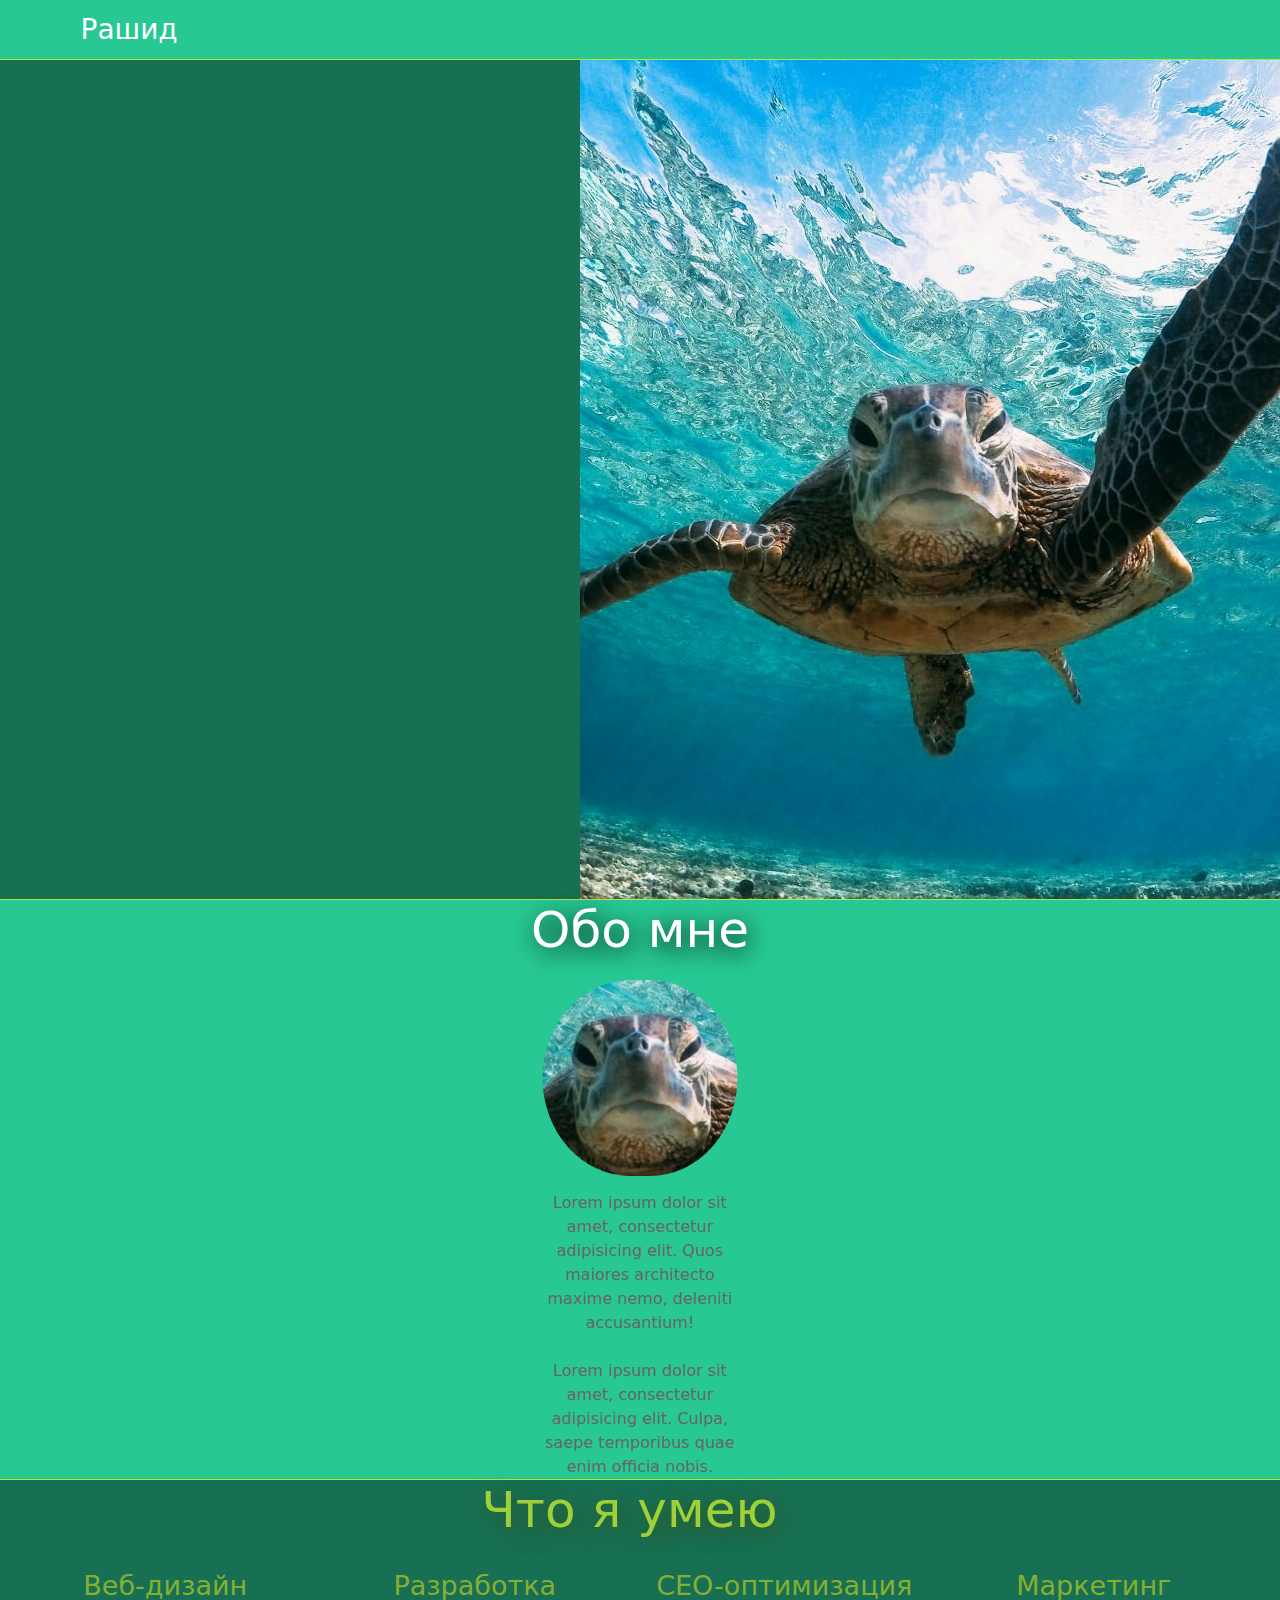
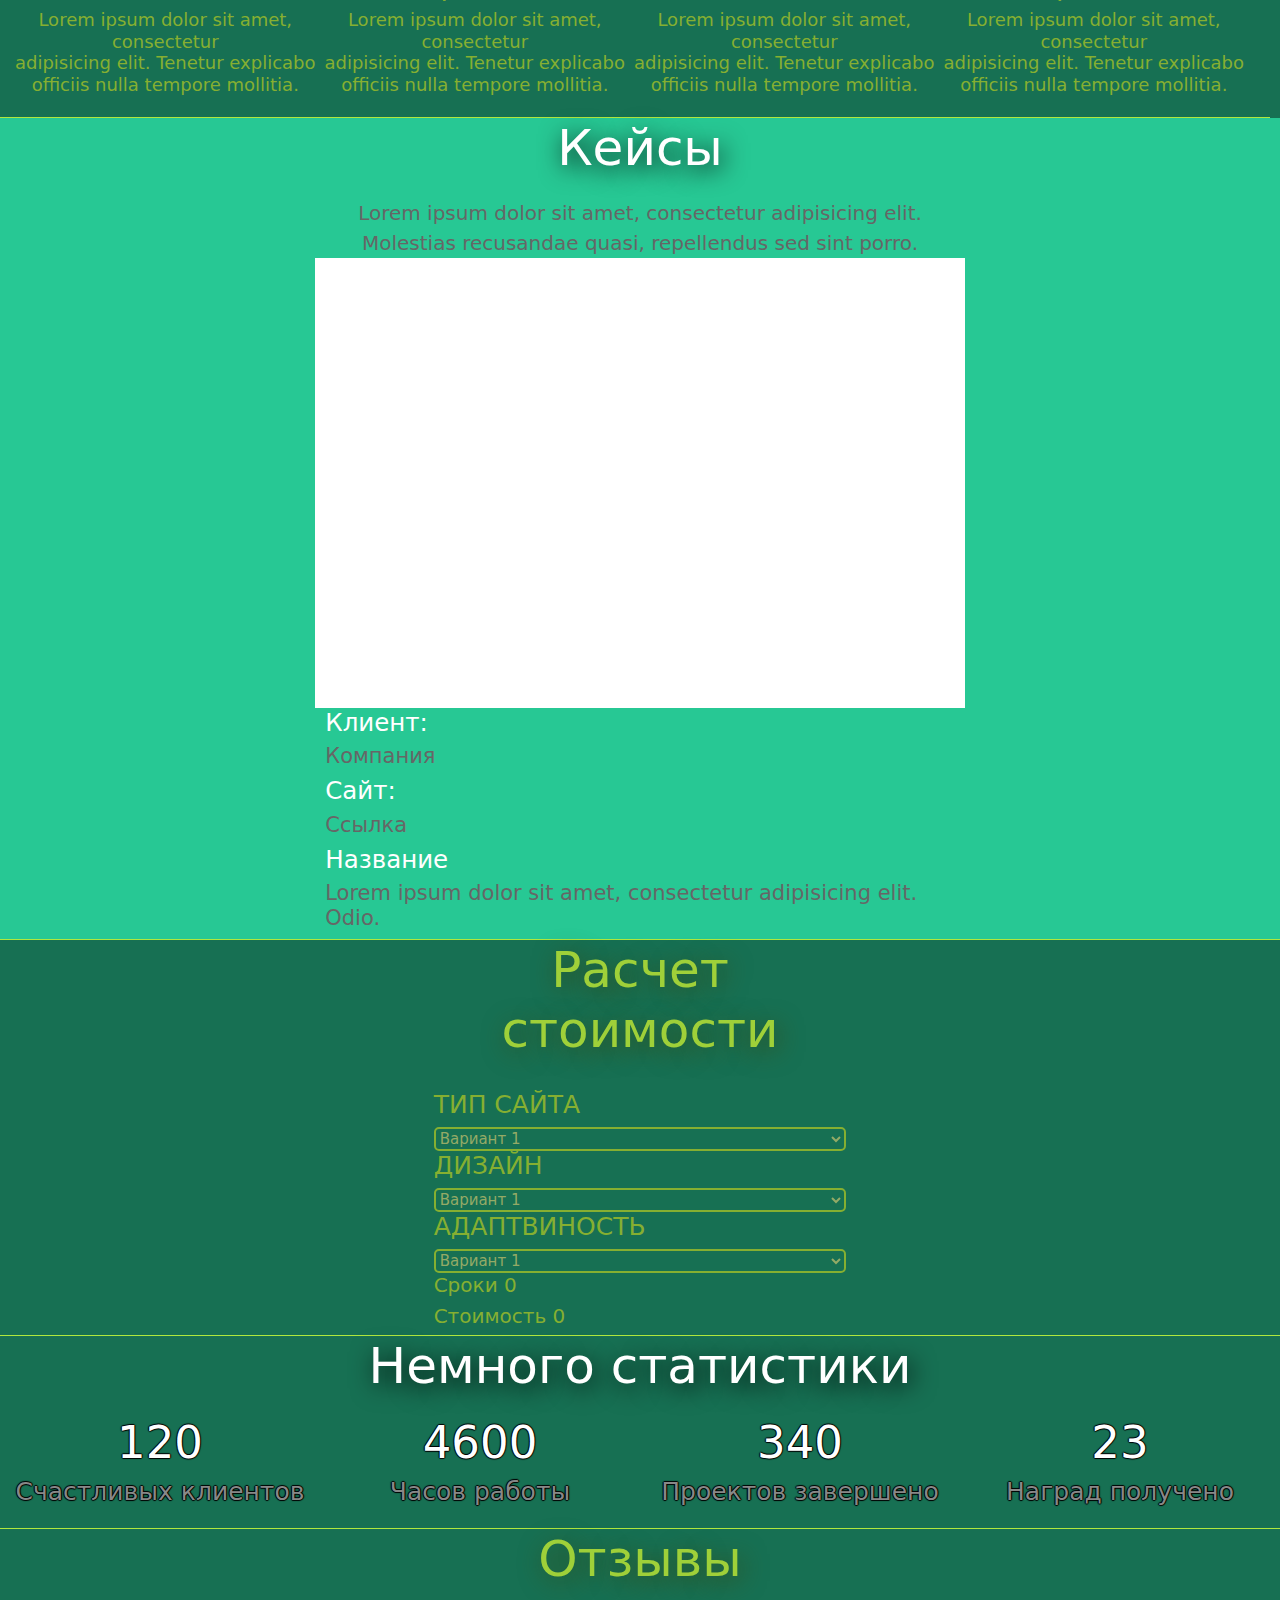
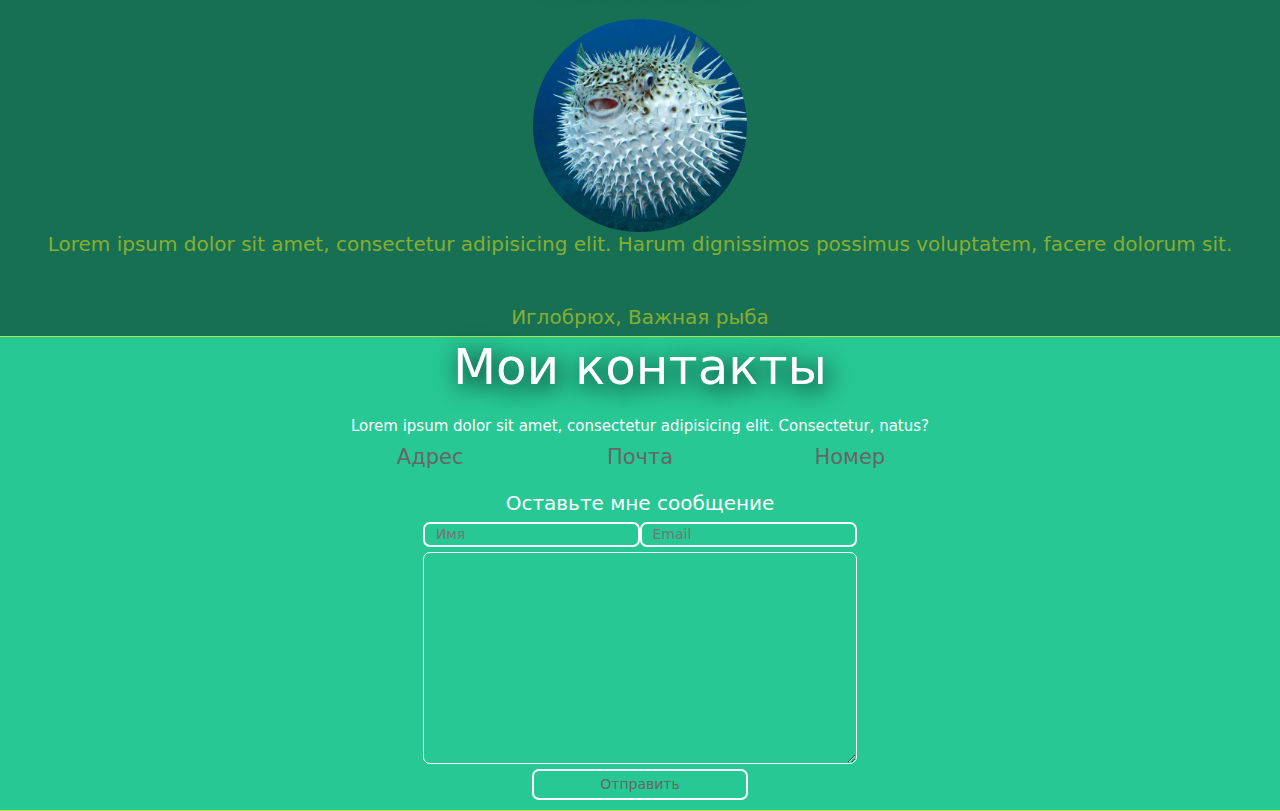
<file: Project_2/src/index.html>
<!DOCTYPE html>
<html lang="en">

<head>
    <link rel="stylesheet" href="css/reset.css">
    <link rel="stylesheet" href="css/bootstrap.min.css">
    <link rel="stylesheet" href="css/style.css">
    <meta charset="UTF-8">
    <meta name="description" content="Это моя первая страница...">
    <meta name="author" content="Rasid">
    <meta property="og:title" content="Это моя первая страница...">
    <title>Рашид</title>
</head>

<body>
    <header>
        <nav>
            <div class="container">
                <div class="row">
                    <div class="col-xxl-3 offset-xxl-1 col-xl-3 col-lg-2 col-6">
                        <div class="logo">
                            Рашид
                        </div>
                    </div>
                    <div class="px-0 col-xxl-6 offset-xxl-2 col-xl-7 offset-xl-2 col-lg-9 offset-lg-1 d-lg-block d-none">
                        <div class="menu">
                            <ul>
                                <li>
                                    <a class="dropdown-item" href="#about_me">Обо мне</a>
                                </li>
                                <li>
                                    <a class="dropdown-item" href="#what_i_can">Услуги</a>
                                </li>
                                <li>
                                    <a class="dropdown-item" href="#cases">Кейсы</a>
                                </li>
                                <li>
                                    <a class="dropdown-item" href="#price">Прайс</a>
                                </li>
                                <li>
                                    <a class="dropdown-item" href="#reviews">Отзывы</a>
                                </li>
                                <li>
                                    <a class="dropdown-item" href="#contacts">Контакты</a>
                                </li>
                            </ul>
                        </div>
                    </div>
                    <div class="d-lg-none col-6 d-flex flex-column justify-content-center align-items-end">
                        <div class="dropdown">
                            <a class="btn btn-outline-success btn-white dropdown-toggle" href="#" role="button" id="dropdownMenuLink" data-bs-toggle="dropdown" aria-expanded="false">
                                Навигация
                            </a>

                            <ul class="dropdown-menu" aria-labelledby="dropdownMenuLink">
                                <li>
                                    <a class="dropdown-item" href="#about_me">Обо мне</a>
                                </li>
                                <li>
                                    <a class="dropdown-item" href="#what_i_can">Услуги</a>
                                </li>
                                <li>
                                    <a class="dropdown-item" href="#cases">Кейсы</a>
                                </li>
                                <li>
                                    <a class="dropdown-item" href="#price">Прайс</a>
                                </li>
                                <li>
                                    <a class="dropdown-item" href="#reviews">Отзывы</a>
                                </li>
                                <li>
                                    <a class="dropdown-item" href="#contacts">Контакты</a>
                                </li>
                            </ul>
                        </div>
                    </div>
                </div>
            </div>
        </nav>
    </header>
    <div class="main container-fluid h-100">
        <div class="row align-items-center h-100">
            <div class="title_container col-lg-12 col-xl-6">
                <h1>Привет<br>Я Рашид</h1>
                <h4>Фулл стек веб-разработчик</h4>
                <input type="submit" value="Обо мне">
                <input type="submit" value="Мои работы">
            </div>
        </div>
    </div>
    <div class="row align-items-center about_me light" id="about_me">
        <h2>Обо мне</h2>
        <img src="img/Turtle%20square.jpg" alt="Черепашка" class="offset-5 col-2 miniPic">
        <span class="offset-xl-5 col-xl-2 offset-sm-4 col-sm-4">
            Lorem ipsum dolor sit amet, consectetur adipisicing elit. Quos maiores architecto maxime nemo, deleniti accusantium!
            <br>
            <br>
            Lorem ipsum dolor sit amet, consectetur adipisicing elit. Culpa, saepe temporibus quae enim officia nobis.
        </span>
    </div>
    <div class="what_i_can container-fluid row" id="what_i_can">
        <h2>
            Что я умею
        </h2>
        <ul class="col-12">
            <li class="col-12 col-sm-6 col-md-3">
                <h3>
                    Веб-дизайн
                </h3>
                <h4>
                    Lorem ipsum dolor sit amet, consectetur<br>adipisicing elit. Tenetur explicabo<br>officiis nulla tempore mollitia.
                </h4>
            </li>
            <li class="col-12 col-sm-6 col-md-3">
                <h3>
                    Разработка
                </h3>
                <h4>
                    Lorem ipsum dolor sit amet, consectetur<br>adipisicing elit. Tenetur explicabo<br>officiis nulla tempore mollitia.
                </h4>
            </li>
            <li class="col-12 col-sm-6 col-md-3">
                <h3>
                    CEO-оптимизация
                </h3>
                <h4>
                    Lorem ipsum dolor sit amet, consectetur<br>adipisicing elit. Tenetur explicabo<br>officiis nulla tempore mollitia.
                </h4>
            </li>
            <li class="col-12 col-sm-6 col-md-3">
                <h3>
                    Маркетинг
                </h3>
                <h4>
                    Lorem ipsum dolor sit amet, consectetur<br>adipisicing elit. Tenetur explicabo<br>officiis nulla tempore mollitia.
                </h4>
            </li>
        </ul>
    </div>
    <div class="cases contaier-fluid row light" id="cases">
        <h2>
            Кейсы
        </h2>
        <span class="offset-3 col-6">Lorem ipsum dolor sit amet, consectetur adipisicing elit. Molestias recusandae quasi, repellendus sed sint porro.</span>
        <div class="rectangle offset-3 col-6"></div>
        <div class="offset-3 col-6">
            <h3>
                Клиент:
            </h3>
            <h4>
                Компания
            </h4>
            <h3>
                Сайт:
            </h3>
            <h4>
                Ссылка
            </h4>
            <h3>
                Название
            </h3>
            <h4>
                Lorem ipsum dolor sit amet, consectetur adipisicing elit. Odio.
            </h4>
        </div>
    </div>
    <div class="price conteiner_fluid row" id="price">
        <div class="offset-4 col-4">
            <h2>
                Расчет стоимости
            </h2>
            <h3>
                Тип сайта
            </h3>
            <select name="site_type1" id="site_type">
                <option value="Opt1">Вариант 1</option>
                <option value="Opt2">Вариант 2</option>
                <option value="Opt3">Вариант 3</option>
                <option value="Opt4">Вариант 4</option>
            </select>
            <h3>
                Дизайн
            </h3>
            <select name="design1" id="design">
                <option value="Opt1">Вариант 1</option>
                <option value="Opt2">Вариант 2</option>
                <option value="Opt3">Вариант 3</option>
                <option value="Opt4">Вариант 4</option>
            </select>
            <h3>
                Адаптвиность
            </h3>
            <select name="versatility1" id="versatility">
                <option value="Opt1">Вариант 1</option>
                <option value="Opt2">Вариант 2</option>
                <option value="Opt3">Вариант 3</option>
                <option value="Opt4">Вариант 4</option>
            </select>
            <h4>
                Сроки 0
            </h4>
            <h4>
                Стоимость 0
            </h4>
        </div>
    </div>
    <div class="stats light row">
        <h2>
            Немного статистики
        </h2>
        <ul>
            <li>
                <h3>
                    120
                </h3>
                <h4>
                    Счастливых клиентов
                </h4>
            </li>
            <li>
                <h3>
                    4600
                </h3>
                <h4>
                    Часов работы
                </h4>
            </li>
            <li>
                <h3>
                    340
                </h3>
                <h4>
                    Проектов завершено
                </h4>
            </li>
            <li>
                <h3>
                    23
                </h3>
                <h4>
                    Наград получено
                </h4>
            </li>
        </ul>
    </div>
    <div class="reviews" id="reviews">
        <h2 class="green">
            Отзывы
        </h2>
        <img src="img/Puffer_Fish.png" alt="Иглобрюх" class="offset-5 col-2 miniPic">
        <h4>Lorem ipsum dolor sit amet, consectetur adipisicing elit. Harum dignissimos possimus voluptatem, facere dolorum sit.</h4>
        <br>
        <br>
        <h4>
            Иглобрюх, Важная рыба
        </h4>
    </div>
    <div class="contacts light row" id="contacts">
        <h2>
            Мои контакты
        </h2>
        <h4>
            Lorem ipsum dolor sit amet, consectetur adipisicing elit. Consectetur, natus?
        </h4>
        <ul class="offset-3 col-6">
            <li class="col-4">
                <h4>Адрес</h4>
            </li>
            <li class="col-4">
                <h4>Почта</h4>
            </li>
            <li class="col-4">
                <h4>Номер</h4>
            </li>
        </ul>
        <h3>
            Оставьте мне сообщение
        </h3>
        <input class="inp offset-4 col-2" id="name" type="text" name="name" placeholder="Имя">
        <input class="inp col-2" type="text" name="email" placeholder="Email"> <br>
        <textarea class="message offset-4 col-4" name="message1" id="message" rows="10"></textarea> <br>
        <input class="send offset-5 col-2" type="submit" value="Отправить"> <br>
    </div>
    <script src="js/bootstrap.bundle.min.js"></script>
    <script src="js/jquery-3.6.0.min.js"></script>
    <script src="js/js.js"></script>
</body>

</html>
</file>
<file: Project_2/src/css/style.css>
body {
    background-color: #177053;
}

h2 {
    font-size: 50px;
    text-align: center;
    color: #9FD039;
    text-shadow: #384A14 3px 5px 25px;
    margin-bottom: 30px;
}

nav {
    width: 100%;
    height: 60px;
    background: #27C894;
    position: fixed;
    border-bottom: 1px solid #B0E73E;
    z-index: 1;
}

.logo {
    color: #fff;
    font-size: 28px;
    line-height: 60px;
    float: left;
}

.menu {
    float: left;
}

.menu li {
    float: left;
    font-size: 15px;
    line-height: 60px;
    margin-right: 40px;
    text-transform: uppercase;
    transition: all 0.1s;
    -webkit-animation: topshift 0.4s ease forwards;
    -o-animation: topshift 0.4s ease forwards;
    animation: topshift 0.4s ease forwards;
    opacity: 0;
}
.menu li:nth-child(2){
    animation-delay: 0.1s;
}
.menu li:nth-child(3){
    animation-delay: 0.2s;
}
.menu li:nth-child(4){
    animation-delay: 0.3s;
}
.menu li:nth-child(5){
    animation-delay: 0.4s;
}
.menu li:nth-child(6){
    animation-delay: 0.5s;
}

.menu li a {
    color: #fff;
    text-decoration: none;
    transition: all 0.1s;
    display: inline-block;
}

.menu li a:visited {
    color: #fff;
}

.menu li a:hover {
    color: #555;
}

.menu li a:active {
    transform: scale(1.1);

}

.btn-white:visited {
    color: white;
}

.btn-white {
    color: white;
}

.main {
    width: 100%;
    color: #fff;
    text-align: center;
    background: url(../img/Turtle.jpg);
    background-repeat: no-repeat;
    background-position: right;
    border-bottom: 1px solid #B0E73E;
}

@media (max-width: 1200px) {
    .main {
        background: none;
    }
}

.main h1 {
    font-size: 70px;
    font-weight: bold;
    color: #9FD039;
    text-shadow: #4B621C 3px 5px 25px;
}

.main h4 {
    margin-top: 14px;
    font-size: 30px;
    color: #86AF31;
    text-shadow: #384A14 3px 5px 25px;
}

.main input {
    height: 40px;
    width: 100px;
    text-align: center;
    border: 2px solid;
    background: none;
    color: #86AF31;
    border-radius: 5px;
    border-color: #86AF31;
    font-size: 15px;
    margin-left: 5px;
    margin-right: 5px;
    margin-top: 8px;
}

.main input {
    transition: all 0.2s;
    transform: scale(1);
}

.main input:hover {
    background-color: #27C894;
    color: white;
}

.main input:active {
    transform: scale(1.1);
}

.title_container{
    -webkit-animation: titlemove ease 1s forwards;
    -o-animation: titlemove ease 1s forwards;
    animation: titlemove ease 1s forwards;
    animation-delay: 0.25s;
    opacity: 0;
}

.light {
    background: #27C894;
    border-bottom: 1px solid #B0E73E;
    color: #666;
}

.light h2 {
    font-size: 50px;
    text-align: center;
    color: #fff;
    text-shadow: #000 3px 5px 25px;
    margin-bottom: 20px;
}

.miniPic {
    border-radius: 10000px
}

.about_me span {
    margin-top: 15px;
    text-align: center;
    font-size: 16px;
}

.what_i_can {
    border-bottom: 1px solid #B0E73E;
}

.what_i_can li {
    text-align: center;
    float: left;
}

.what_i_can h3 {
    color: #86AF31;
    font-size: 27px;
}

.what_i_can h4 {
    color: #86AF31;
    font-size: 18px;
}

.cases {
    text-align: center;
}

.cases > span {
    font-size: 20px;
}

.rectangle {
    background: #fff;
    height: 450px;
}

.cases h3 {
    text-align: left;
    color: #fff;
}

.cases h4 {
    text-align: left;
}

.price {
    border-bottom: 1px solid #B0E73E;
}

.price h3 {
    font-size: 25px;
    text-transform: uppercase;
    color: #86AF31;
}

.price select {
    width: 100%;
    background: none;
    font-size: 15px;
    color: #94AA66;
    border: 2px solid;
    border-radius: 5px;
    border-color: #86AF31;
}

.price h4 {
    color: #86AF31;
    font-size: 20px;
}

.stats {
    background: url(../img/statistika.jpg);
    background-attachment: fixed;
    background-position: center;
    background-repeat: no-repeat;
    background-size: cover;
}

.stats li {
    width: 25%;
    float: left;
    text-align: center;
}

.stats h3 {
    color: #fff;
    font-size: 45px;
    text-shadow: 1px 0 1px #000,
        0 1px 1px #000,
        -1px 0 1px #000,
        0 -1px 1px #000;
}

.stats h4 {
    color: #888;
    font-size: 25px;
    text-shadow: 1px 0 1px #000,
        0 1px 1px #000,
        -1px 0 1px #000,
        0 -1px 1px #000;
}

.reviews {
    border-bottom: 1px solid #B0E73E;
}

.reviews h4 {
    text-align: center;
    color: #86AF31;
    font-size: 20px;
}

.contacts > h4 {
    color: #fff;
    text-align: center;
    font-size: 15px;
    margin-bottom: 10px;
}

.contacts li {
    float: left;
    text-align: center;
    color: #666;
}

.contacts h3 {
    text-align: center;
    font-size: 20px;
    color: #fff;
}

.inp {
    background: none;
    border: 2px solid #fff;
    border-radius: 7px;
}

.message {
    margin-top: 5px;
    background: none;
    border: 1px solid #fff;
    border-radius: 7px;
}

.send {
    margin-top: 5px;
    background: none;
    padding: 3px 2px 3px;
    border: 2px solid #fff;
    border-radius: 7px;
    color: #666;
    margin-bottom: 10px;
    transform: scale(1);
    transition: all 0.2s;
}

.send:hover {
    background-color: #177053;
    border-color: #86AF31;
    color: #86AF31;
}

.send:active {
    transform: scale(1.1);
}

@keyframes titlemove {
    from {
        margin-left: -404px;
        opacity: 0;
    }

    to {
        opacity: 1;
    }
}

@keyframes topshift {
    from {
        opacity: 0;
        margin-top: -80px;
    }

    to {
        margin-top: 0;
        opacity: 1;
    }
}
</file>
